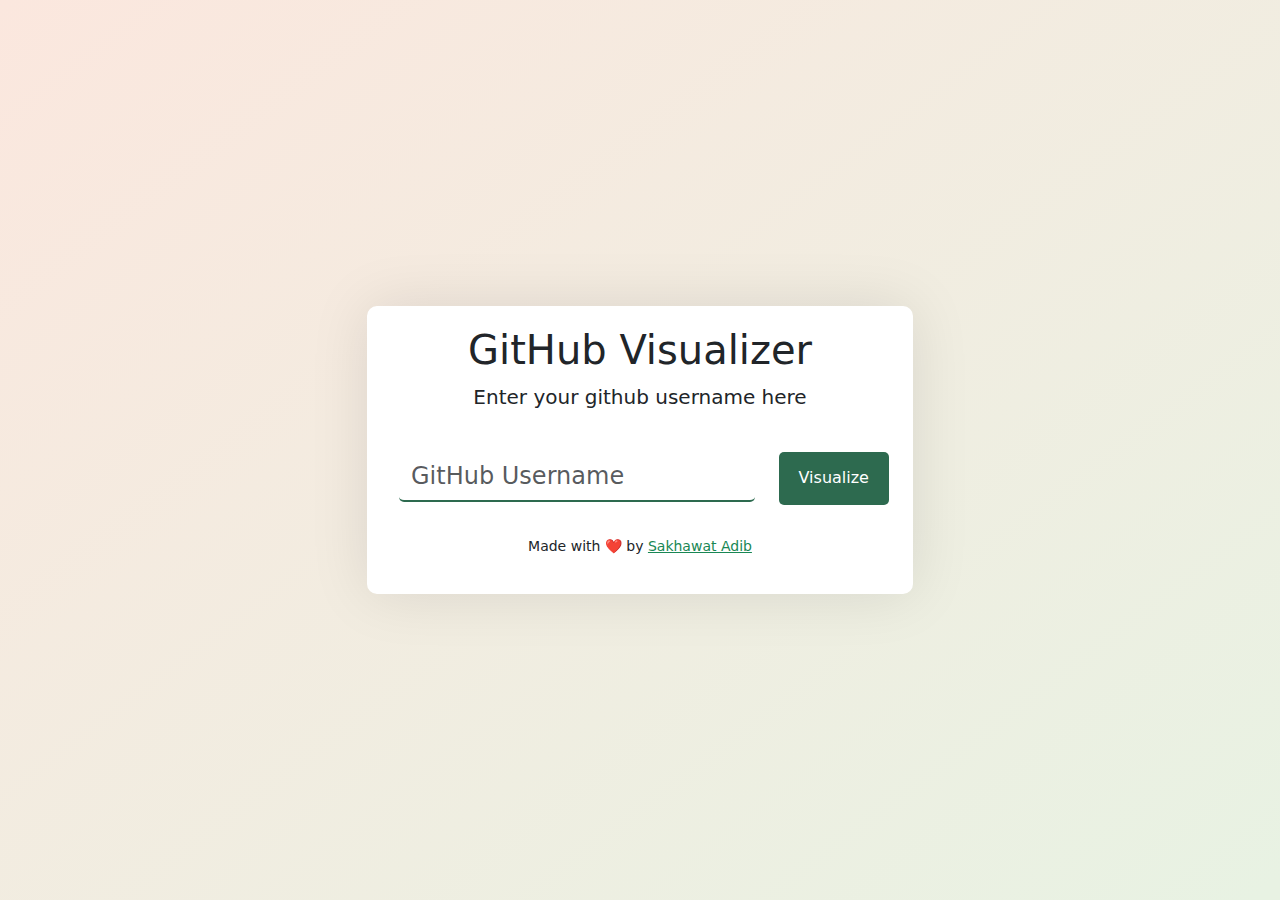
<file: index.html>
<!DOCTYPE html>
<html lang="en">
<head>
    <meta charset="UTF-8">
    <meta name="viewport" content="width=device-width, initial-scale=1.0">
    <title>GV</title>

    <link href="https://cdn.jsdelivr.net/npm/bootstrap@5.3.3/dist/css/bootstrap.min.css" rel="stylesheet" integrity="sha384-QWTKZyjpPEjISv5WaRU9OFeRpok6YctnYmDr5pNlyT2bRjXh0JMhjY6hW+ALEwIH" crossorigin="anonymous">
    <script defer src="https://cdn.jsdelivr.net/npm/bootstrap@5.3.3/dist/js/bootstrap.bundle.min.js" integrity="sha384-YvpcrYf0tY3lHB60NNkmXc5s9fDVZLESaAA55NDzOxhy9GkcIdslK1eN7N6jIeHz" crossorigin="anonymous"></script>

    <link rel="stylesheet" href="util.css">
</head>
<body>

    <div class="vh-100 df jcc aic main-bg">
        <div class="container">
            <div class="row">
                <div class="col-md-6 offset-md-3">
                    <div class="input-card">
                        <div class="container">
                            <div class="row">
                                <div class="col-12">
                                    <h1 class="display-6 text-center">
                                        GitHub Visualizer
                                    </h1>
                                    <p class="lead text-center">
                                        Enter your github username here
                                    </p>
                                </div>
                            </div>

                            <div class="row mt-4">
                                <div class="col-12">
                                    <form action="profile/" method="get">
                                        <div class="row">
                                            <div class="col-9 df dfc jcc">
                                                <div class="mb-3">
                                                    <input name="username" type="text" class="form-control" id="floatingInput" placeholder="GitHub Username">
                                                </div>
                                            </div>
                                            <div class="col-3">
                                                <button type="submit" class="submit-button">Visualize</button>
                                            </div>
                                        </div>
                                    </form>
                                </div>
                            </div>
                            <div class="row mt-3">
                                <div class="col-12">
                                    <p class="text-center">
                                        <small>
                                            Made with ❤️ by <a href="https://portfolio.sakhawatadib.com" class="link-success" target="_blank">Sakhawat Adib</a>
                                        </small>
                                    </p>
                                </div>
                            </div>
                        </div>
                    </div>
                </div>
            </div>
        </div>
    </div>


    <style>
        .main-bg{
            background: rgb(251,231,222);
            background: linear-gradient(143deg, rgba(251,231,222,1) 0%, rgba(232,242,227,1) 99%);
            min-height: 100vh;
        }

        .input-card{
            background-color: white;
            padding: 20px;
            border-radius: 10px;
            box-shadow: 0 0 60px rgba(0,0,0,0.1);
            transition: all 0.3s;
        }

        .submit-button{
            background-color: #2d6a4f;
            color: white;
            border: none;
            padding: 10px 20px;
            border-radius: 5px;
            cursor: pointer;
            height: 80%;
        }

        .form-control{
            border-radius: 5px;
            border: 0;
            border-bottom: 2px solid #2d6a4f;
            box-shadow: none;
            font-size: 1.5rem;
            transition: all 0.3s;
        }

        .form-control:focus{
            border: 0;
            border-bottom: 4px solid #2d6a4f;
            box-shadow: none;
            transition: all 0.3s;
        }

        .big{
            transform: scale(2);
            transition: all 0.3s;
        }
    </style>
</body>
</html>
</file>
<file: util.css>
/* Flex */
.df {display: flex;}
.dfc {flex-direction: column;}
.dfr {flex-direction: row;}
.jcfs {justify-content: flex-start;}
.jcc {justify-content: center;}
.jcfe {justify-content: flex-end;}
.jcsb {justify-content: space-between;}
.jcsa {justify-content: space-around;}
.aifs {align-items: flex-start;}
.aic {align-items: center;}
.aife {align-items: flex-end;}
.aist {align-items: stretch;}
.aib {align-items: baseline;}
.asfs {align-self: flex-start;}
.asc {align-self: center;}
.asfe {align-self: flex-end;}
.asfs {align-self: stretch;}
.asb {align-self: baseline;}
.fw {flex-wrap: wrap;}
.fwn {flex-wrap: nowrap;}
.fwr {flex-wrap: reverse;}
.fws {flex-wrap: wrap-reverse;}

/* Grid */
.gtc {grid-template-columns: repeat(auto-fill, minmax(100px, 1fr));}

/* Heights */
.vh-100 {min-height: 100vh;}
.vh-95 {min-height: 95vh;}
.vh-90 {min-height: 90vh;}
.vh-85 {min-height: 85vh;}
.vh-80 {min-height: 80vh;}
.vh-75 {min-height: 75vh;}
.vh-70 {min-height: 70vh;}
.vh-65 {min-height: 65vh;}
.vh-60 {min-height: 60vh;}
.vh-55 {min-height: 55vh;}
.vh-50 {min-height: 50vh;}
.vh-45 {min-height: 45vh;}
.vh-40 {min-height: 40vh;}
.vh-35 {min-height: 35vh;}
.vh-30 {min-height: 30vh;}
.vh-25 {min-height: 25vh;}
.vh-20 {min-height: 20vh;}
.vh-15 {min-height: 15vh;}
.vh-10 {min-height: 10vh;}
.vh-5 {min-height: 5vh;}

/* Widths */
.w100{width: 100%;}



/* Forms */


.bs{
    box-shadow: 0 0 10px 0 rgba(0,0,0,0.1);
}

.btn-d{
    background-color: #36449C;
    color: white;
}

.btn-d:hover{
    background-color: #1B75BC;
    color: white;
}

.btn-d-outline{
    background-color: transparent;
    color: #36449C;
    border: 1px solid #36449C;
}

.btn-d-outline:hover{
    background-color: #36449C;
    color: white;
}

.btn-l{
    background-color: #1B75BC;
    color: white;
}

.btn-l:hover{
    background-color: #36449C;
    color: white;
}

.btn-l-outline{
    background-color: transparent;
    color: #1B75BC;
    border: 1px solid #1B75BC;
}

.btn-l-outline:hover{
    background-color: #1B75BC;
    color: rgb(255, 255, 255);
}

.d{
    color: #36449C;
}

.l{
    color: #1B75BC;
}

.bg-l{
    background-color: #1B75BC;
    color: white;
}

.bg-d{
    background-color: #36449C;
    color: white;
}

.bg-t{
    background-color: #e8e8e8;
}

.link-l{
    color: #1B75BC;
}

.link-l:hover{
    color: #36449C;
}

.link-d{
    color: #36449C;
}

.link-d:hover{
    color: #1B75BC;
}



#dm{
    cursor: pointer;
}












.lab{
    background-color: rgb(235, 235, 235);
}





/* Signup */
</file>
